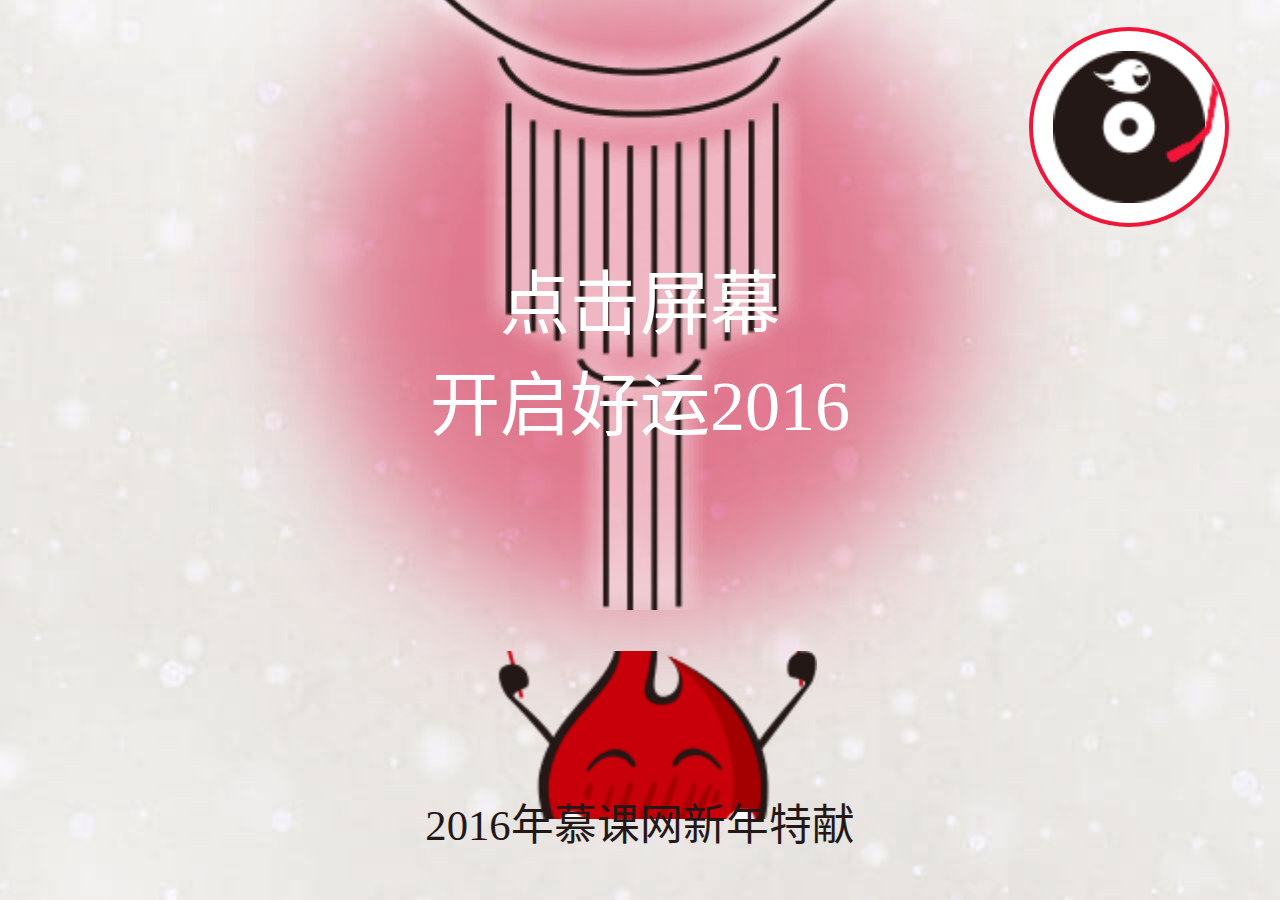
<file: 2/HTML5+CSS3实现春节贺卡/index.html>
<!DOCTYPE html>
<html lang="Zh-cn">
<head>
	<meta charset="UTF-8">
	<!--强制以webkit内核打开 IE以最高模式渲染-->
	<meta http-equiv="X-UA-Compatible" content="IE=edge,chrome=1">
	<!--适配机器-->
	<meta name="viewport" content="width=device-width,initial-scale=1,maximum-initial-scale=1,minimum-initial-scale=1,user-scalable=no">
	<!--禁止数字显示为手机号码格式-->
	<meta name="format-detection"  content="telephone=no">
	<title>恭贺新春</title>
	<link rel="stylesheet" type="text/css" href="css/style.css">
	<!--defer 整个页面加载完成后再加载-->
	<script type="text/javascript" src="js/script.js" defer></script>
</head>
<body>
<div class="music">
<img src="images/music_pointer.png" >
<img id="music" class="play" src="images/music_disc.png" >
</div>	
<div class="page" id="page1">
<div class="bg"></div>
<div class="p1_lantern">点击屏幕<br>开启好运2016</div>
<div class="p1_imooc"></div>
<div class="p1_words">2016年慕课网新年特献</div>
</div>
<div class="page" id="page2">
<div class="bg"></div>
<div class="bg p2_bg_loading"></div>
<div class="p2_circle"></div>
<div class="p2_2016"></div>
</div>
<div class="page" id="page3">
<div class="bg"></div>
<div class="p3_logo"></div>
<div class="p3_title"></div>
<div class="p3_second"></div>
<div class="p3_first"></div>
<div class="p3_blessing"></div>
</div>
<audio autoplay="true"> 
<source src="http://www.imooc.com/activity/project/project1/audio/happynewyear.mp3" type="audio/mpeg">
</audio>

<script type="text/javascript" src="js/script.js"></script>
</body>
</html>
</file>
<file: 2/HTML5+CSS3实现春节贺卡/css/style.css>
/*标签*/
*{
	margin: 0;
	padding: 0;
	border: none;
	font-size: 1.5625vw;
	font-family: "Microsoft Yahei" 
}
html,body{
	height: 100%;
	overflow: hidden;/*防止页面溢出*/
}
/*音乐*/
.music{
	position: fixed;
	top: 3vh;
	right: 4vw;
	z-index: 5;
	width: 15vw;
	height: 15vw;
	border: 4px solid #ef1639;
	border-radius: 50%;
	background: #fff;

}
.music > img:first-of-type{
	position: absolute;
	top: 24%;
	right: 2.5%;
	width: 28.421%;
	z-index: 1;
}
.music > img:last-of-type{
	position: absolute;
	top: 0;
	right: 0;
	bottom: 0;
	left: 0;
	margin: auto;
	width: 79%;
	z-index: 0;
}
.music > img.play{
	-webkit-animation:music_disc 4s linear infinite;
	-o-animation:music_disc 4s linear infinite;
	animation:music_disc 4s linear infinite;
}
@-webkit-keyframes music_disc{
	0%{
		-webkit-transform: rotate(0deg);
		-moz-transform: rotate(0deg);
		-ms-transform: rotate(0deg);
		-o-transform:rotate(0deg) ;
		transform: rotate(0deg);
	}

	100%{
		-webkit-transform: rotate(360deg);
		-moz-transform: rotate(360deg);
		-ms-transform: rotate(360deg);
		-o-transform:rotate(360deg) ;
		transform: rotate(360deg);
	}

}
@-o-keyframes music_disc{
	0%{
		-webkit-transform: rotate(0deg);
		-moz-transform: rotate(0deg);
		-ms-transform: rotate(0deg);
		-o-transform:rotate(0deg) ;
		transform: rotate(0deg);
	}

	100%{
		-webkit-transform: rotate(360deg);
		-moz-transform: rotate(360deg);
		-ms-transform: rotate(360deg);
		-o-transform:rotate(360deg) ;
		transform: rotate(360deg);
	}

}

@keyframes music_disc{
	0%{
		-webkit-transform: rotate(0deg);
		-moz-transform: rotate(0deg);
		-ms-transform: rotate(0deg);
		-o-transform:rotate(0deg) ;
		transform: rotate(0deg);
	}

	100%{
		-webkit-transform: rotate(360deg);
		-moz-transform: rotate(360deg);
		-ms-transform: rotate(360deg);
		-o-transform:rotate(360deg) ;
		transform: rotate(360deg);
	}

}


/*背景*/
.page{
	position: absolute;
	width: 100%;
	height: 100%;
}
.page > .bg{
	position: absolute;
	z-index: -1;
	width: 100%;
	height: 100%;
}
/*背景1*/
#page1{
	display: block;
}
#page1 > .bg{
	background: url(../images/p1_bg.jpg) no-repeat center center;
	background-size: 100%;
}
#page1 > .p1_lantern{
	position: absolute;
	top: -3.4%;
	right: 0;
	left: 0;
	margin: auto;
	color: #fff;
	background: url(../images/p1_lantern.png) no-repeat center bottom;
	background-size: 100%;
	width: 45vw;
	height: 71.2vh;
	font-size: 3.506rem;
	padding-top: 31vh;
	text-align: center;
	-webkit-box-sizing: border-box;
	-moz-box-sizing: border-box;
	-ms-box-sizing: border-box;
	-o-box-sizing: border-box;
	box-sizing: border-box;
}
#page1 > .p1_lantern:before{
	position: absolute;
	top: 0;
	right: 0;
	left: 0;
	bottom: 0;
	z-index: -1;
	content: "";
	margin: auto;
	width: 30vw;
	height: 30vw;
	background: #d60b3b;
	opacity: .5;
	border-radius: 50%;
	-webkit-box-sizing-box-shadow: 0 0 10vw 10vw #d60b3b;
	-moz-box-sizing-box-shadow: 0 0 10vw 10vw #d60b3b;
	-ms-box-sizing-box-shadow: 0 0 10vw 10vw #d60b3b;
	-o-box-sizing-box-shadow: 0 0 10vw 10vw #d60b3b;
	box-shadow: 0 0 10vw 10vw #d60b3b;

	-webkit-animation:p1_lantern .5s infinite alternate;
	-o-animation:p1_lantern .5s infinite alternate;
	animation:p1_lantern .5s infinite alternate;

}
/*
@-webkit-keyframes p1_lantern{
	0%{
		opacity: .5;
		-webkit-transform: scale(.8, .8);
		-moz-transform: scale(.8, .8);
		-ms-transform: scale(.8, .8);
		-o-transform:scale(.8, .8) ;
		transform: scale(.8, .8);
	}
	100%{
		opacity: 1;
	
}
@-o-keyframes p1_lantern{
	0%{
		opacity: .5;
		-webkit-transform: scale(.8, .8);
		-moz-transform: scale(.8, .8);
		-ms-transform: scale(.8, .8);
		-o-transform:scale(.8, .8) ;
		transform: scale(.8, .8);
	}
	100%{
		opacity: 1;	
}
@keyframes p1_lantern{
	0%{
		opacity: .5;
		-webkit-transform: scale(.8, .8);
		-moz-transform: scale(.8, .8);
		-ms-transform: scale(.8, .8);
		-o-transform:scale(.8, .8) ;
		transform: scale(.8, .8);
	}
	100%{
		opacity: 1;
	
}*/
#page1 > .p1_imooc{
	position: absolute;
	right: 0;
	bottom: 9vh;
	left: 0;
	background: url("../images/p1_imooc.png") no-repeat center center;
	background-size: 100%;
	width: 27.656vw;
	height: 18.63vh;
	margin:auto;
}
#page1 > .p1_words{
	font-size: 2.134rem;
	position: absolute;
	right: 0;
	left: 0;
	bottom: 48px;
	text-align: center;
	color: #231815;

}

/*背景2*/
#page2{
	display: none;
	-webkit-transition: .5s;
	-o-transition: .5s;
	transition: .5s;
}
/*中间不可以有空格*/
#page2.fadeOut{
	opacity: .3;
	-webkit-transform: translate(0,-100%);
	-o-transform: translate(0,-100%);
	transform: translate(0,-100%);
}
#page2 > .p2_bg_loading{
	z-index: 4;
	background: #ef1639;
	-webkit-animation:p2_bg_loading 1s linear forwards;
	-o-animation: p2_bg_loading 1s linear forwards;
	animation: p2_bg_loading  1s linear forwards ; 
}

@-webkit-keyframes p2_bg_loading{
	0%{
		opacity: 1;		
	}

	100%{
		opacity: 0;
	}
}
@-o-keyframes p2_bg_loading{
	0%{
		opacity: 1;		
	}

	100%{
		opacity: 0;
	}
}
@keyframes p2_bg_loading{
	0%{
		opacity: 1;		
	}

	100%{
		opacity: 0;
	}
}
#page2 > .bg{
	background: url(../images/p2_bg.jpg) no-repeat center center;
	background-size: 100%;
}
#page2 > .p2_circle{
	position: absolute;
	top:0;
	right: 0;
	bottom: 0;
	left: 0;
	margin: auto;
	border-radius: 50%;
	background: url("../images/p2_circle_outer.png") no-repeat center center;
	background-size: 100%;
	width: 59.375vw;
	height:59.375vw; 

	-webkit-animation:p2_circle_outer 1s linear 3s  infinite ;
	-o-animation: p2_circle_outer 1s linear 3s  infinite ;
	animation: p2_circle_outer  1s linear 3s  infinite ; 
}

@-webkit-keyframes p2_circle_outer{
	0%{
		-webkit-transform: rotate(0deg);
		-moz-transform: rotate(0deg);
		-ms-transform: rotate(0deg);
		-o-transform:rotate(0deg) ;
		transform: rotate(0deg);
	}

	100%{
		-webkit-transform: rotate(-360deg);
		-moz-transform: rotate(-360deg);
		-ms-transform: rotate(-360deg);
		-o-transform:rotate(-360deg) ;
		transform: rotate(-360deg);
	}
}
@-o-keyframes p2_circle_outer{
	0%{
		-webkit-transform: rotate(0deg);
		-moz-transform: rotate(0deg);
		-ms-transform: rotate(0deg);
		-o-transform:rotate(0deg) ;
		transform: rotate(0deg);
	}

	100%{
		-webkit-transform: rotate(-360deg);
		-moz-transform: rotate(-360deg);
		-ms-transform: rotate(-360deg);
		-o-transform:rotate(-360deg) ;
		transform: rotate(-360deg);
	}
}
@keyframes p2_circle_outer{
	0%{
		-webkit-transform: rotate(0deg);
		-moz-transform: rotate(0deg);
		-ms-transform: rotate(0deg);
		-o-transform:rotate(0deg) ;
		transform: rotate(0deg);
	}

	100%{
		-webkit-transform: rotate(-360deg);
		-moz-transform: rotate(-360deg);
		-ms-transform: rotate(-360deg);
		-o-transform:rotate(-360deg) ;
		transform: rotate(-360deg);
	}
}
#page2 > .p2_circle:before{
	position: absolute;
	top:0;
	right: 0;
	bottom: 0;
	left: 0;
	margin: auto;
	border-radius: 50%;
	content: "";/*伪类必须有这个哦*/
	background: url("../images/p2_circle_middle.png") no-repeat center center;
	background-size: 100%;
	width: 45.625vw;
	height:45.625vw; 

	-webkit-animation: p2_circle_middle 1s linear 2s  infinite ;
	-o-animation: p2_circle_middle 1s linear 2s  infinite ;
	animation: p2_circle_middle  1s linear 2s  infinite ; 
}

@-webkit-keyframes p2_circle_middle{
	0%{
		-webkit-transform: rotate(0deg);
		-moz-transform: rotate(0deg);
		-ms-transform: rotate(0deg);
		-o-transform:rotate(0deg) ;
		transform: rotate(0deg);
	}

	100%{
		-webkit-transform: rotate(-720deg);
		-moz-transform: rotate(-720deg);
		-ms-transform: rotate(-720deg);
		-o-transform:rotate(-720deg) ;
		transform: rotate(-720deg);
	}
}
@-o-keyframes p2_circle_middle{
	0%{
		-webkit-transform: rotate(0deg);
		-moz-transform: rotate(0deg);
		-ms-transform: rotate(0deg);
		-o-transform:rotate(0deg) ;
		transform: rotate(0deg);
	}

	100%{
		-webkit-transform: rotate(-720deg);
		-moz-transform: rotate(-720deg);
		-ms-transform: rotate(-720deg);
		-o-transform:rotate(-720deg) ;
		transform: rotate(-1080deg);
	}
}
@keyframes p2_circle_middle{
	0%{
		-webkit-transform: rotate(0deg);
		-moz-transform: rotate(0deg);
		-ms-transform: rotate(0deg);
		-o-transform:rotate(0deg) ;
		transform: rotate(0deg);
	}

	100%{
		-webkit-transform: rotate(-720deg);
		-moz-transform: rotate(-720deg);
		-ms-transform: rotate(-720deg);
		-o-transform:rotate(-720deg) ;
		transform: rotate(-720deg);
	}
}
#page2 > .p2_circle:after{
	position: absolute;
	top:0;
	right: 0;
	bottom: 0;
	left: 0;
	margin: auto;
	border-radius: 50%;
	content: "";
	background: url("../images/p2_circle_inner.png") no-repeat center center;
	background-size: 100%;
	width: 39.937vw;
	height:39.937vw; 
	-webkit-animation:p2_circle_inner  1s linear 1s  infinite ;
	-o-animation:p2_circle_inner  1s linear 1s  infinite ;
	animation:p2_circle_inner  1s linear 1s  infinite ; 

}

@-webkit-keyframes p2_circle_inner{
	0%{
		-webkit-transform: rotate(0deg);
		-moz-transform: rotate(0deg);
		-ms-transform: rotate(0deg);
		-o-transform:rotate(0deg) ;
		transform: rotate(0deg);
	}

	100%{
		-webkit-transform: rotate(-1080deg);
		-moz-transform: rotate(-1080deg);
		-ms-transform: rotate(-1080deg);
		-o-transform:rotate(-1080deg) ;
		transform: rotate(-1080deg);
	}
}
@-o-keyframes p2_circle_inner{
	0%{
		-webkit-transform: rotate(0deg);
		-moz-transform: rotate(0deg);
		-ms-transform: rotate(0deg);
		-o-transform:rotate(0deg) ;
		transform: rotate(0deg);
	}

	100%{
		-webkit-transform: rotate(-1080deg);
		-moz-transform: rotate(-1080deg);
		-ms-transform: rotate(-1080deg);
		-o-transform:rotate(-1080deg) ;
		transform: rotate(-1080deg);
	}
}
@keyframes p2_circle_inner{
	0%{
		-webkit-transform: rotate(0deg);
		-moz-transform: rotate(0deg);
		-ms-transform: rotate(0deg);
		-o-transform:rotate(0deg) ;
		transform: rotate(0deg);
	}

	100%{
		-webkit-transform: rotate(-1080deg);
		-moz-transform: rotate(-1080deg);
		-ms-transform: rotate(-1080deg);
		-o-transform:rotate(-1080deg) ;
		transform: rotate(-1080deg);
	}
}
#page2 > .p2_2016{
	position: absolute;
	top:0;
	right: 0;
	bottom: 0;
	left: 0;
	margin: auto;
	background: url("../images/p2_2016.png") no-repeat center center;
	background-size: 100%;
	width: 27.5vw;
	height:6.24vh; 
}

/*背景3*/
#page3{
	display: none;
	/*使动画有过渡效果*/
	-webkit-transition: .5;
	-o-transition: .5;
	transition: .5;
}
#page3.fadeIn{
	/*页面从下面进入*/
	-webkit-transform: translate(0,-100%);
	-o-transform: translate(0,-100%);
	transform: translate(0,-100%);
}
#page3 > .bg{
	background: url(../images/p3_bg.jpg) no-repeat center center;
	background-size: 100%;
}
#page3 > .p3_logo{
	width: 34.6875vw;
	height:6.327vh;
	position: absolute;
	top: 7.82vh;
	right: 0;
	left: 0;
	margin:auto;
	background: url("../images/p3_logo.png") no-repeat center center;
	background-size: 100%;
}
#page3 > .p3_title{
	width: 48.125vw;
	height: 50vh;
	position: absolute;
	top: 21vh;
	right: 0;
	left: 0;
	margin: auto;
	background: url("../images/p3_title.png") no-repeat center center;
	background-size: 100%;
}
#page3 > .p3_second{
	width: 22.8125vw;
	height: 41.652vh;
	position: absolute;
	top: 25.48vh;
	left: 3.75vw;
	background: url("../images/p3_couplet_second.png") no-repeat center center;
	background-size: 100%;
}
#page3 > .p3_first{
	width: 22.8125vw;
	height: 41.652vh;
	position: absolute;
	top: 25.48vh;
	right: 3.75vw;
	background: url("../images/p3_couplet_first.png") no-repeat center center;
	background-size: 100%;
}
#page3 > .p3_blessing{
	width: 32vw;
	height:32vw;
	position: absolute;
	bottom: 10vh;
	right: 0;
	left: 0;
	margin:auto;
	border-radius: 50%;
	background: url("../images/p3_blessing.png") no-repeat center center;
	background-size: 100%;
	-webkit-animation:p3_blessing 2s linear  infinite;
	-o-animation:p3_blessing 2s linear  infinite;
	animation:p3_blessing 2s linear infinite; 
}

@keyframes p3_blessing{
	0%{
		-webkit-transform: rotate(0deg);
		-moz-transform: rotate(0deg);
		-ms-transform: rotate(0deg);
		-o-transform:rotate(0deg) ;
		transform: rotate(0deg);
	}

	100%{
		-webkit-transform: rotate(360deg);
		-moz-transform: rotate(360deg);
		-ms-transform: rotate(360deg);
		-o-transform:rotate(360deg) ;
		transform: rotate(360deg);
	}
}
</file>
